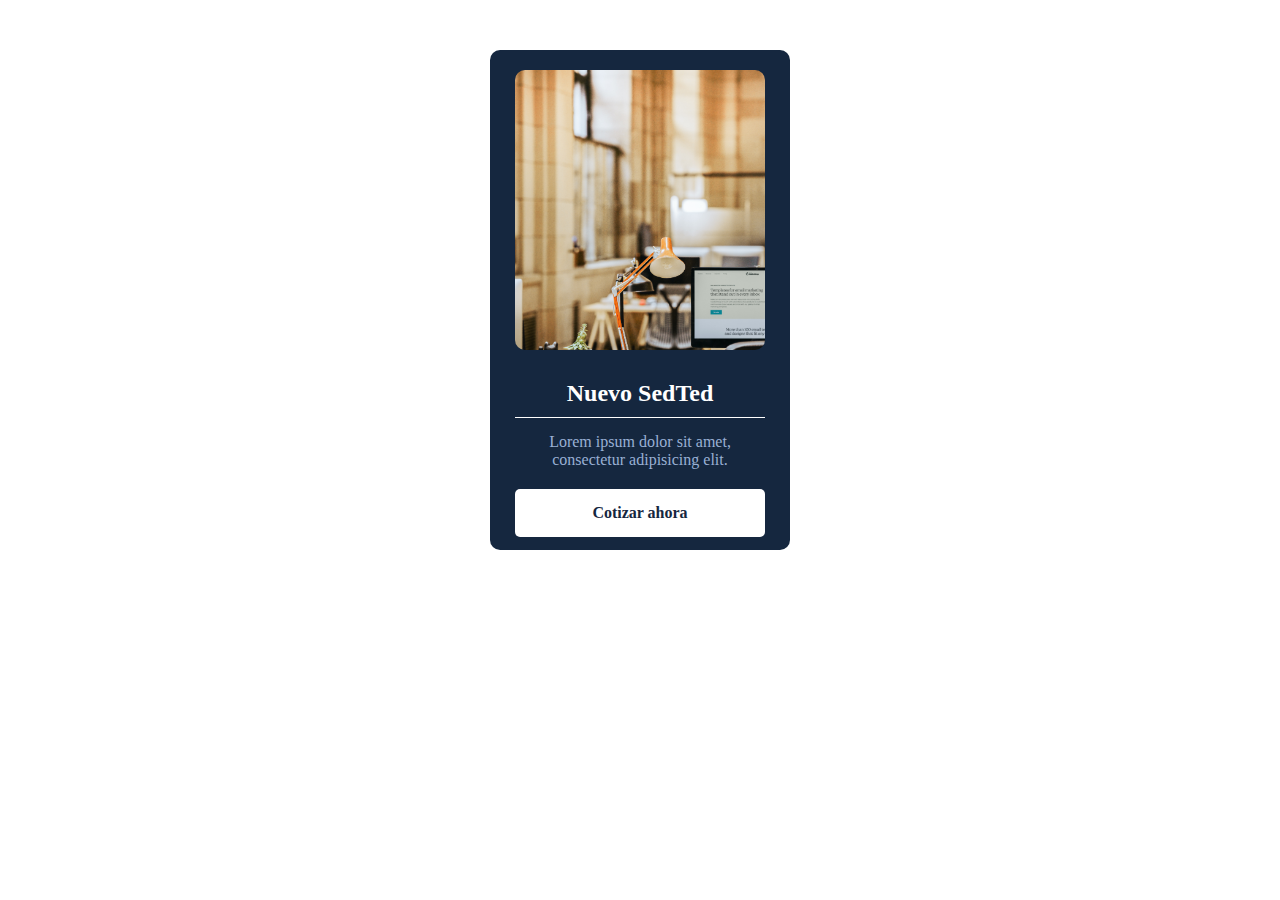
<file: card/index.html>
<!DOCTYPE html>
<html lang="en">
  <head>
    <meta charset="UTF-8" />
    <meta http-equiv="X-UA-Compatible" content="IE=edge" />
    <meta name="viewport" content="width=device-width, initial-scale=1.0" />
    <title>Card</title>
    <link rel="stylesheet" href="estilos.css" />
  </head>
  <body>
    <div class="card">
      <img src="img.jpg" class="card__img" />
      <h2 class="card__title">Nuevo SedTed</h2>
      <p class="card__paraf">
        Lorem ipsum dolor sit amet, consectetur adipisicing elit.
      </p>
      <a href="#" class="card_cta">Cotizar ahora</a>
    </div>
  </body>
</html>
</file>
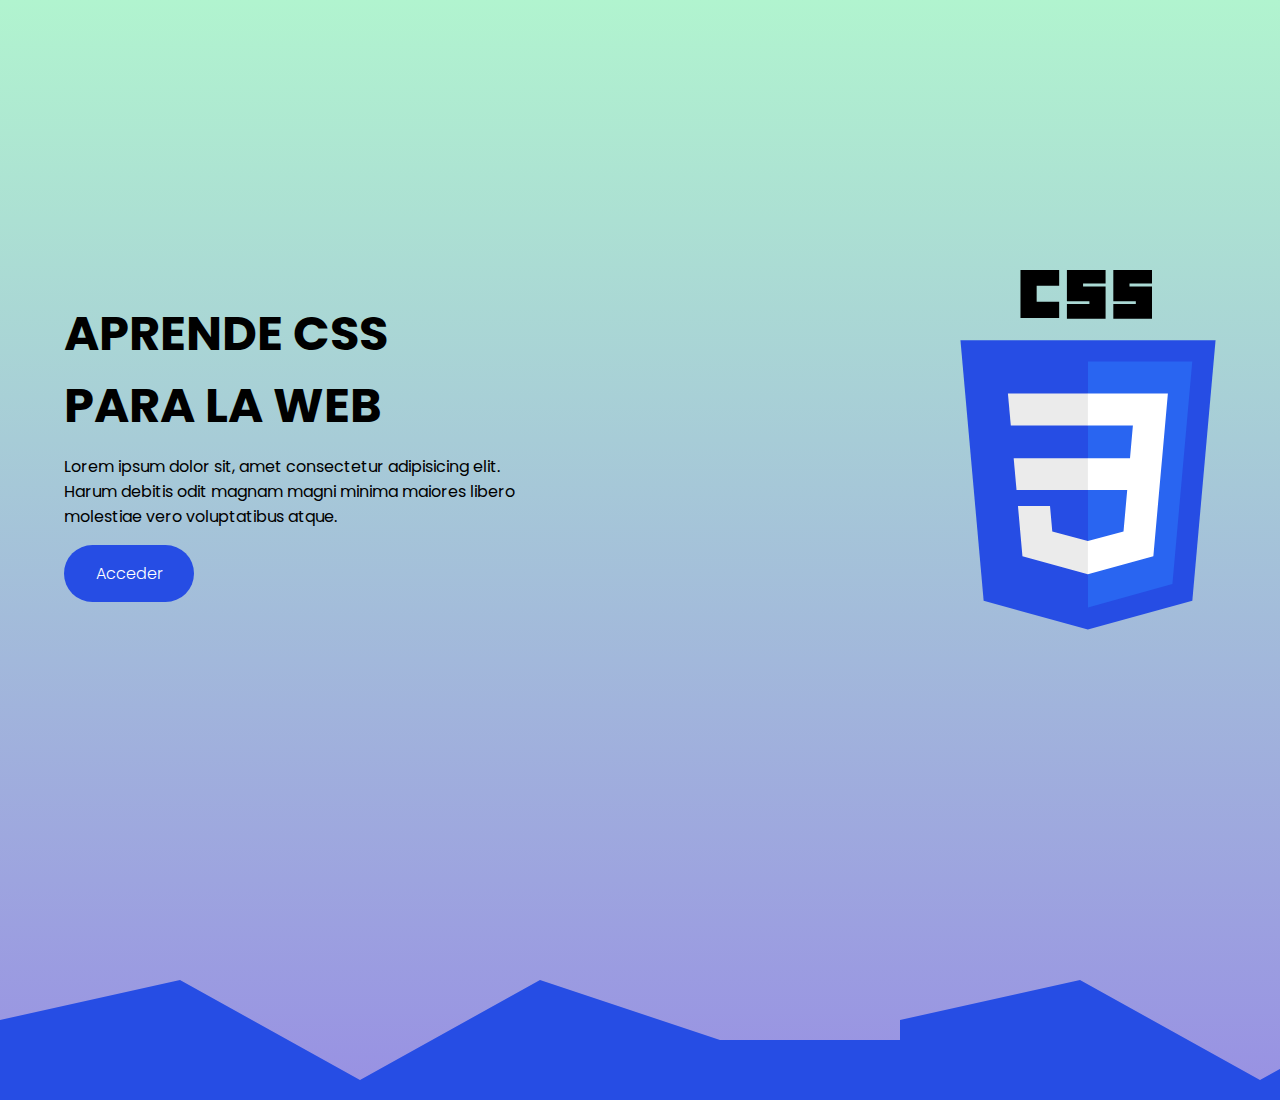
<file: landing/index.html>
<!DOCTYPE html>
<html lang="en">
  <head>
    <meta charset="UTF-8" />
    <meta http-equiv="X-UA-Compatible" content="IE=edge" />
    <meta name="viewport" content="width=device-width, initial-scale=1.0" />
    <title>Document</title>
    <link rel="stylesheet" href="estilos.css" />
  </head>
  <body>
    <header class="hero">
      <section class="hero_container">
        <div class="hero_text">
          <h1 class="hero_title">APRENDE CSS PARA LA WEB</h1>
          <p class="hero_paraf">
            Lorem ipsum dolor sit, amet consectetur adipisicing elit. Harum
            debitis odit magnam magni minima maiores libero molestiae vero
            voluptatibus atque.
          </p>
          <a href="#" class="hero_cta">Acceder</a>
        </div>
        <figure class="hero_imgs">
          <img src="css-3.svg" alt="" class="hero_img" />
        </figure>
      </section>
      <div class="hero_wave"></div>
    </header>
  </body>
</html>
</file>
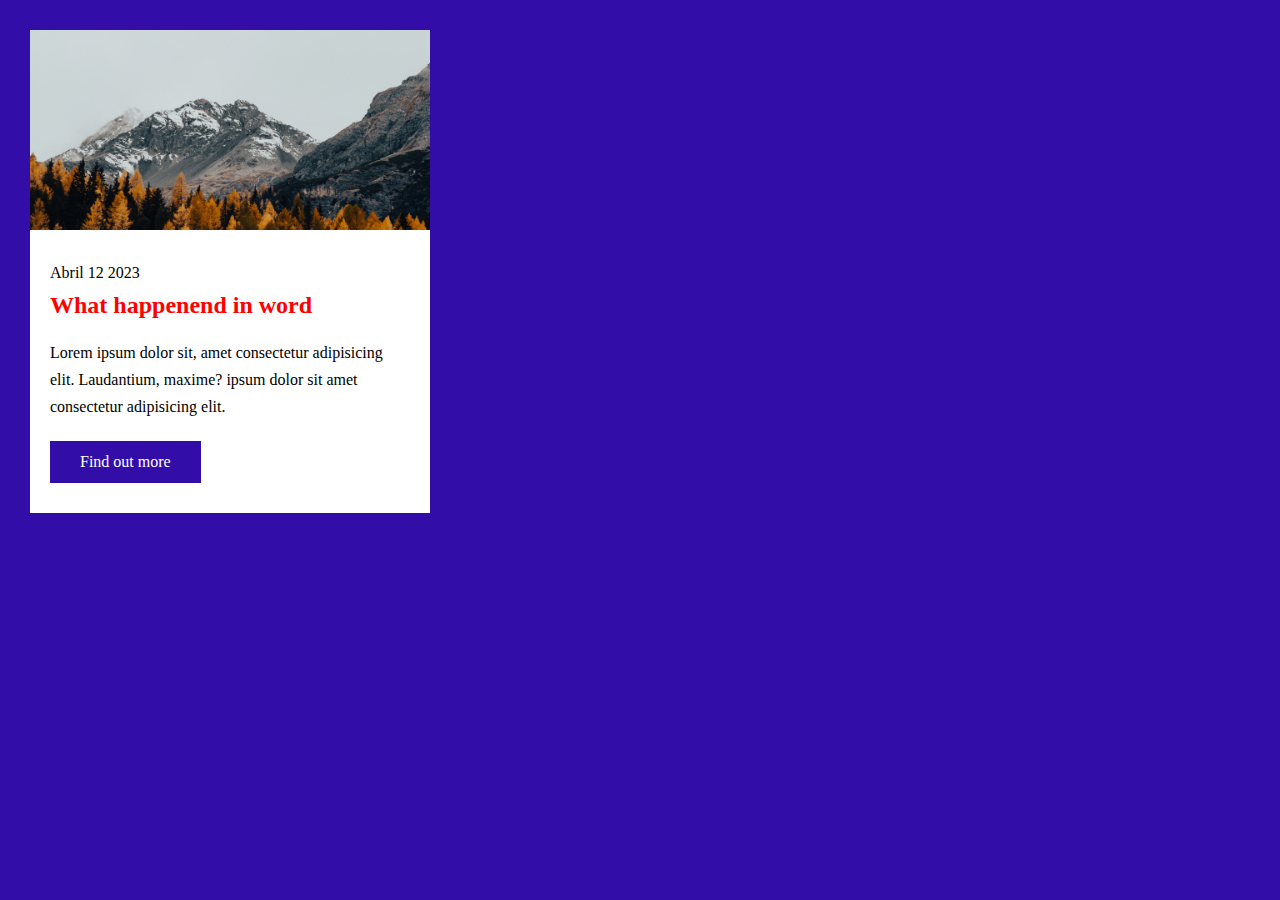
<file: panel/index.html>
<!DOCTYPE html>
<html lang="en">
  <head>
    <meta charset="UTF-8" />
    <meta http-equiv="X-UA-Compatible" content="IE=edge" />
    <meta name="viewport" content="width=device-width, initial-scale=1.0" />
    <title>Panel</title>
    <link rel="stylesheet" href="estilos.css" />
  </head>
  <body>
    <article class="card">
      <img src="img.jpg" alt="" class="card_img" />

      <div class="card_text">
        <p class="card_date">Abril 12 2023</p>
        <h2 class="card_title">What happenend in word</h2>
        <p class="card_paraf">
          Lorem ipsum dolor sit, amet consectetur adipisicing elit. Laudantium,
          maxime? ipsum dolor sit amet consectetur adipisicing elit.
        </p>
        <a href="#" class="card_cta">Find out more</a>
      </div>
    </article>
  </body>
</html>
</file>
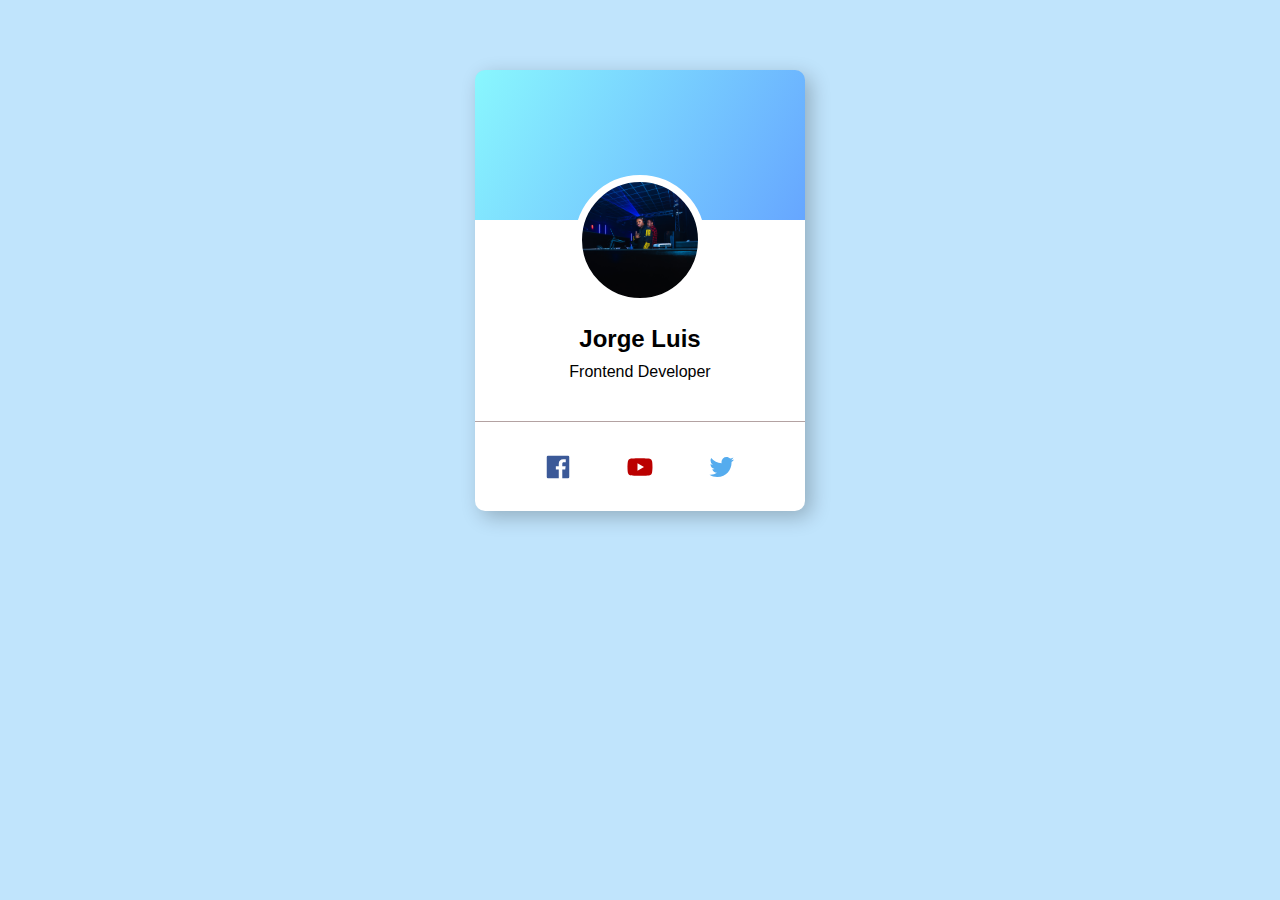
<file: perfil/index.html>
<!DOCTYPE html>
<html lang="en">
  <head>
    <meta charset="UTF-8" />
    <meta http-equiv="X-UA-Compatible" content="IE=edge" />
    <meta name="viewport" content="width=device-width, initial-scale=1.0" />
    <title>Perfil</title>
    <link rel="stylesheet" href="estilos.css" />
  </head>
  <body>
    <section class="card">
      <div class="card_persona"></div>
      <h2 class="card_name">Jorge Luis</h2>
      <p class="card_position">Frontend Developer</p>
      <div class="card_media">
        <a href="#" class="card_icon card_icon--facebook"></a>
        <a href="#" class="card_icon card_icon--youtube"></a>
        <a href="#" class="card_icon card_icon--twitter"></a>
      </div>
    </section>
  </body>
</html>
</file>
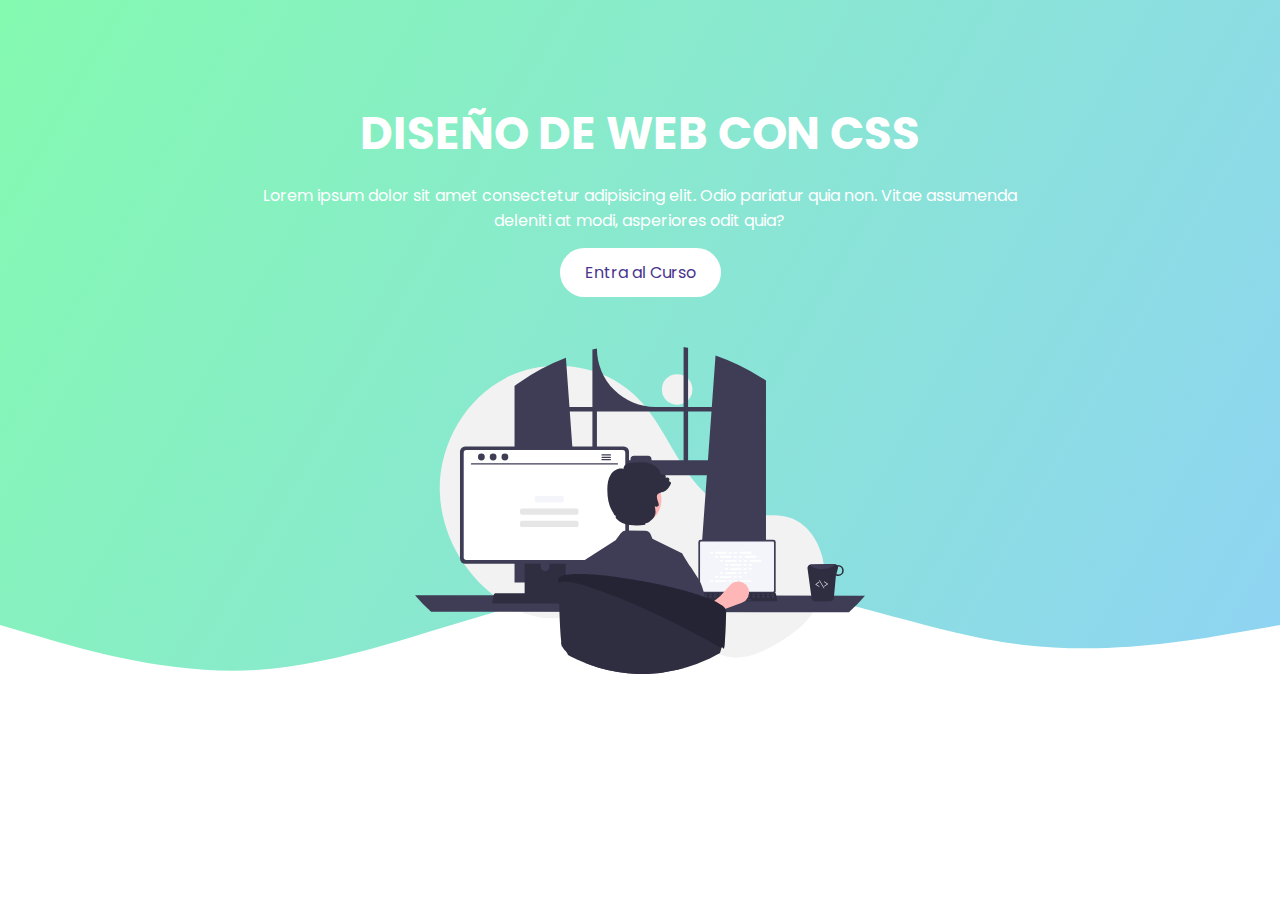
<file: portada/index.html>
<!DOCTYPE html>
<html lang="en">
  <head>
    <meta charset="UTF-8" />
    <meta http-equiv="X-UA-Compatible" content="IE=edge" />
    <meta name="viewport" content="width=device-width, initial-scale=1.0" />
    <title>Paneles</title>
    <link rel="stylesheet" href="estilos.css" />
  </head>
  <body>
    <header class="hero">
      <section class="hero_conatiner">
        <div class="hero_text">
          <h1 class="hero_title">DISEÑO DE WEB CON CSS</h1>
          <p class="hero_paraf">
            Lorem ipsum dolor sit amet consectetur adipisicing elit. Odio
            pariatur quia non. Vitae assumenda deleniti at modi, asperiores odit
            quia?
          </p>
          <a href="" class="hero_cta">Entra al Curso</a>
        </div>
        <figure class="hero_imgs">
          <img src="ilustracion.svg" alt="" class="hero_img" />
        </figure>
      </section>
    </header>
  </body>
</html>
</file>
<file: card/estilos.css>
* {
  margin: 0;
  box-sizing: border-box;
}

.body {
  font-family: Arial;
}

.card {
  background-color: #15273f;
  color: white;
  width: 300px;
  height: 500px;
  margin: 0 auto;
  margin-top: 50px;
  text-align: center;
  padding: 20px 25px;
  border-radius: 10px;
}

.card__img {
  width: 100%;
  height: 280px;
  display: block;
  object-fit: cover;
  border-radius: inherit;
}

.card__title {
  margin-top: 30px;
  margin-bottom: 15px;
  padding-bottom: 10px;
  border-bottom: 1px solid white;
}

.card__paraf {
  color: #99b0d4;
}

.card_cta {
  display: block;
  background-color: white;
  color: #15273f;
  text-decoration: none;
  margin-top: 20px;
  padding: 15px 0;
  font-weight: bold;
  border-radius: 5px;
}
</file>
<file: landing/estilos.css>
@import url("https://fonts.googleapis.com/css2?family=Poppins:wght@700&display=swap");

* {
  margin: 0;
  box-sizing: border-box;
}

body {
  font-family: "Poppins", sans-serif;
  /*min-height: 200vh;*/
}

.hero {
  background-image: linear-gradient(to top, #9890e3 0%, #b1f4cf 100%);
  position: relative;
}

.hero_container {
  width: 90%;
  max-width: 1200px;
  overflow: hidden;
  margin: 0 auto;
  height: 100vh;
  position: relative;
}

.hero_text {
  width: 40%;
  position: absolute;
  left: 0;
  top: 50%;
  transform: translateY(-50%);
}

.hero_imgs {
  position: absolute;
  right: 0;
  top: 50%;
  transform: translateY(-50%);
}

.hero_title {
  font-size: 3rem;
}

.hero_paraf {
  margin: 12px 0 16px;
}

.hero_cta {
  display: inline-block;
  padding: 16px 32px;
  background-color: #264de4;
  color: white;
  text-decoration: none;
  border-radius: 30px;
  font-weight: 300;
}

.hero_img {
  display: block;
}

.hero_wave {
  position: relative;
  bottom: 0;
  left: 0;
  width: 100%;
  height: 200px;
  background-image: url("wave.svg");
}
</file>
<file: panel/estilos.css>
* {
  margin: 0;
  box-sizing: border-box;
}

body {
  background-color: #320da8;
}

.card {
  background-color: #fff;
  width: 400px;
  margin: 30px;
}

.card_text {
  padding: 30px 20px;
}

.card_img {
  height: 200px;
  width: 100%;
  object-fit: cover;
}

.card_title {
  color: red;
  font-weight: 900;
  margin-top: 10px;
  margin-bottom: 20px;
}

.card_paraf {
  line-height: 1.7;
  font-weight: 500;
  margin-bottom: 20px;
}

.card_cta {
  display: inline-block;
  background-color: #320da8;
  color: #fff;
  text-decoration: none;
  padding: 12px 30px;
  font-weight: 300;
}
</file>
<file: perfil/estilos.css>
* {
  margin: 0;
  box-sizing: border-box;
}

body {
  font-family: Arial;
  background-color: #c0e4fc;
}

.card {
  width: 330px;
  min-height: 400px;
  background-color: #fff;
  margin: 0 auto;
  margin-top: 70px;
  border-radius: 10px;
  box-shadow: 6px 6px 20px rgb(0, 0, 0, 0.24);
  background-image: linear-gradient(120deg, #89f7fe 0%, #66a6ff 100%);
  background-size: 100% 150px;
  background-repeat: no-repeat;
  text-align: center;
  padding: 0.1px;
}

.card_persona {
  background-image: url(img.jpg);
  background-size: cover;
  background-position: center;
  width: 130px;
  height: 130px;
  margin: 0 auto;
  margin-top: 105px;
  border-radius: 50%;
  border: 7px solid #fff;
}

.card_name {
  margin-top: 20px;
  margin-bottom: 10px;
}

.card_media {
  margin-top: 40px;
  width: 100%;
  height: 90px;
  border-top: 1px solid #b3a2a2;
  display: flex;
  justify-content: center;
}

.card_icon {
  width: 25%;
  height: 100%;
  display: block;
  background-repeat: no-repeat;
  background-size: 30px;
  background-position: center;
}

.card_icon--facebook {
  background-image: url("icons/facebook.svg");
}

.card_icon--twitter {
  background-image: url("icons/twitter.svg");
}

.card_icon--youtube {
  background-image: url("icons/youtube.svg");
}
</file>
<file: portada/estilos.css>
@import url("https://fonts.googleapis.com/css2?family=Poppins:wght@700&display=swap");

* {
  margin: 0;
  box-sizing: border-box;
}

body {
  font-family: "Poppins", sans-serif;
}

.hero {
  height: 700px;
  background-image: url("wave.svg"),
    linear-gradient(120deg, #84fab0 0%, #8fd3f4 100%);
  background-size: 100% 150px, cover;
  background-repeat: no-repeat;
  background-position: bottom;
}

.hero_conatiner {
  width: 90%;
  height: 100%;
  color: #fff;
  padding: 100px 0;
  text-align: center;
  margin: 0 auto;
  overflow: hidden;
}

.hero_title {
  font-size: 45px;
}

.hero_paraf {
  width: 70%;
  margin: 15px auto;
}

.hero_cta {
  display: inline-block;
  background-color: #fff;
  padding: 12px 25px;
  color: #48338d;
  text-decoration: none;
  border-radius: 30px;
}

.hero_imgs {
  width: 450px;
  margin: 0 auto;
  margin-top: 50px;
}

.hero_img {
  width: 100%;
  display: block;
}
</file>
